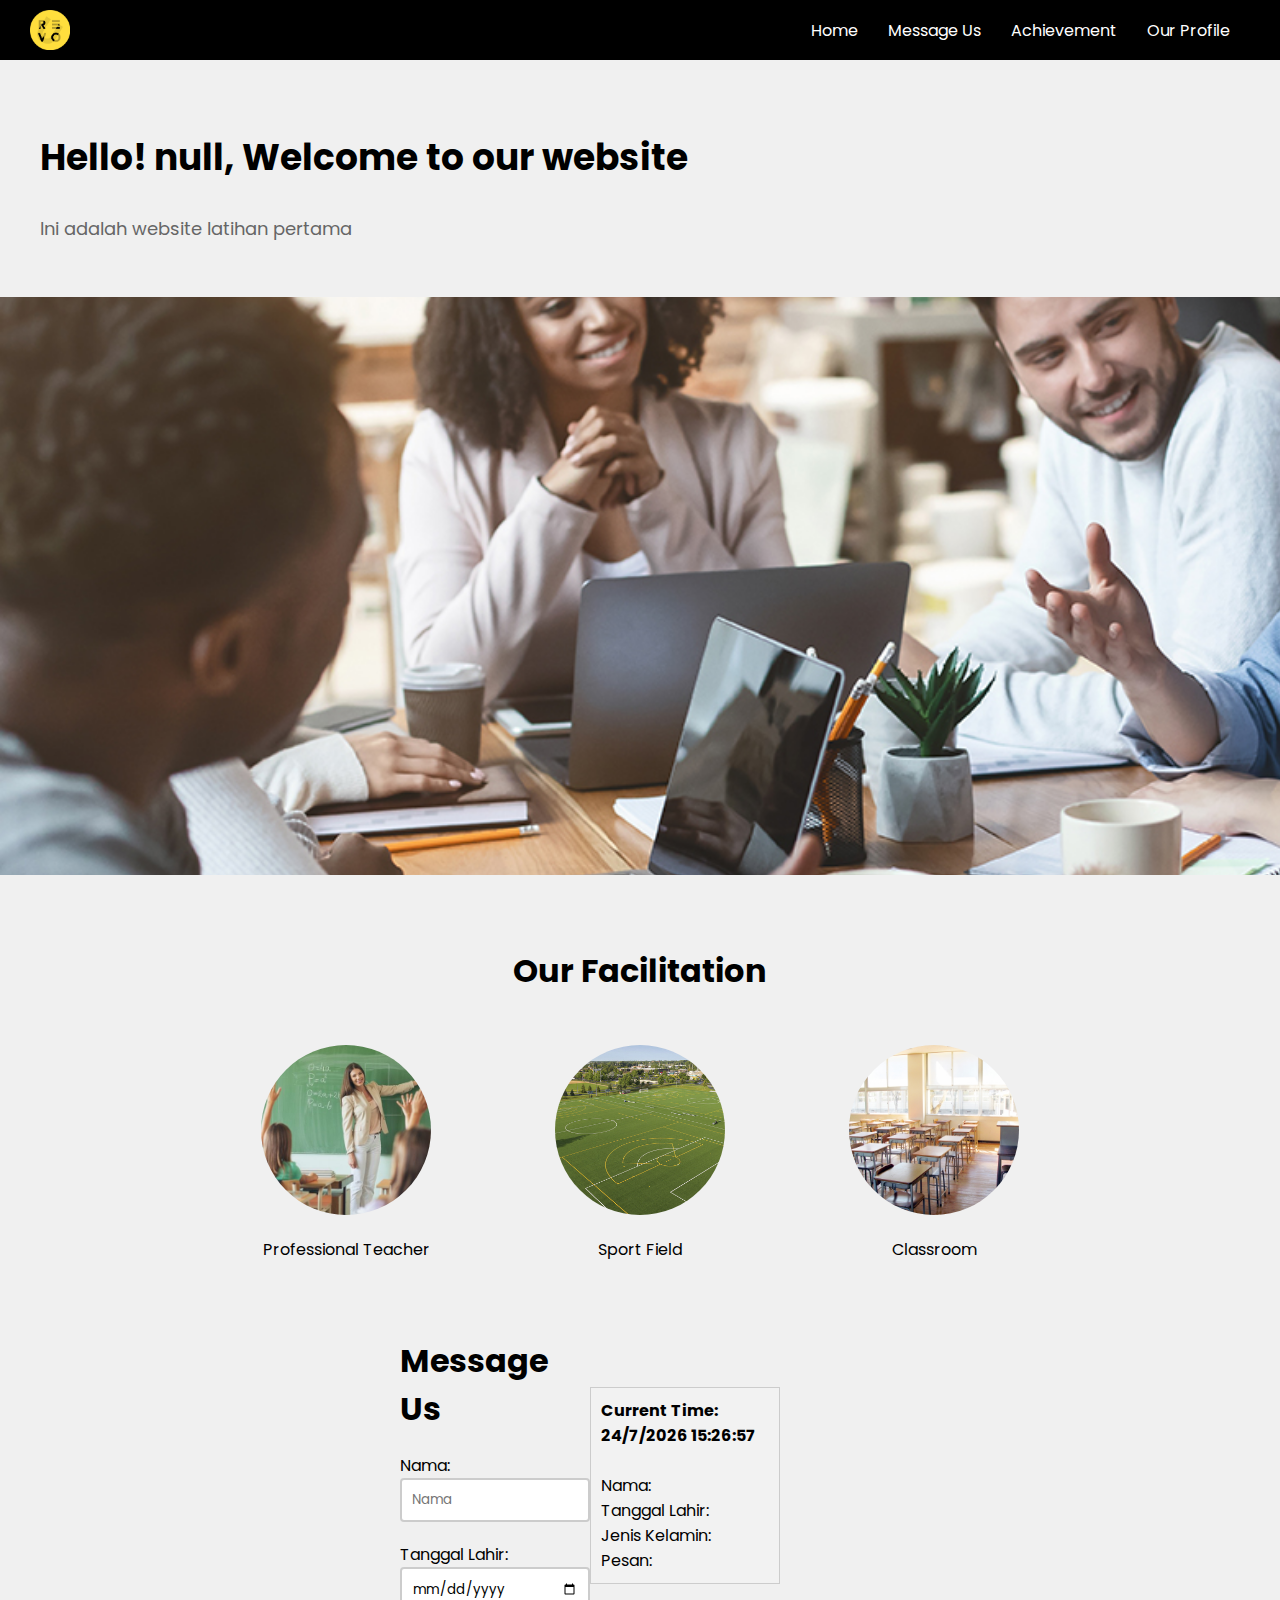
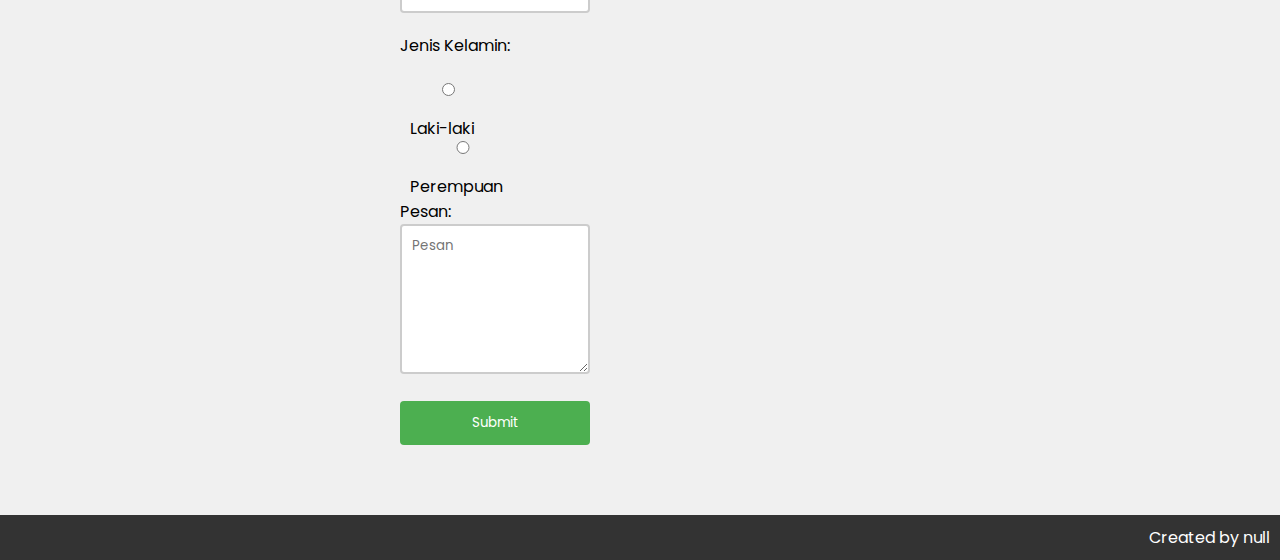
<file: index.html>
<!DOCTYPE html>
<html>
  <head>
    <title>My Website</title>
    <link rel="preconnect" href="https://fonts.googleapis.com">
    <link rel="preconnect" href="https://fonts.gstatic.com" crossorigin>
    <link href="https://fonts.googleapis.com/css2?family=Poppins&display=swap" rel="stylesheet">
    <link rel="stylesheet" type="text/css" href="index.css">
  </head>
  <body>
    <header>
      <div class="logo">
        <img src="images/logo.png" alt="Logo">
      </div>
      <nav>
        <ul>
          <li><a href="#home">Home</a></li>
          <li><a href="#message">Message Us</a></li>
          <li><a href="#achievement">Achievement</a></li>
          <li><a href="profile.html">Our Profile</a></li>
        </ul>
      </nav>
    </header>

    <section id="header">
      <div class="header-text"> 
        <h1>Hello! <span id="nama"></span>, Welcome to our website</h1>
        <br/>
        <p>Ini adalah website latihan pertama</p>
        <br/>
      </div>
    </section>
    <section id="top-banner">
      <img src="images/course.jpg" alt="Course">
      <script>
        var name = prompt("Masukkan nama anda:");
        document.getElementById("nama").innerText = name;
      </script>
    </section>

    <br>
    <div id="facillitation-box">
      <div id="facillitation-box-title">
        <h1>Our Facilitation</h1>
      </div>
      <div id="facillitation-images">
        <div class="facillitation-item">
          <img src="images/professional_teacher.jpeg" class="facillitation-image" />
          <p class="facillitation-caption">Professional Teacher</p>
        </div>
        <div class="facillitation-item">
          <img src="images/sport_field.jpeg" class="facillitation-image" />
          <p class="facillitation-caption">Sport Field</p>
        </div>
        <div class="facillitation-item">
          <img src="images/classroom.jpg" class="facillitation-image" />
          <p class="facillitation-caption">Classroom</p>
        </div>
      </div>
    </div>

    <br>
    <div class="row">
      <div class="column" id="message-us-box">
        <form name="message-us-form" onsubmit="return validateForm(event)">
          <div id="message-us-form-title">
            <h1>Message Us</h1>
          </div>
          Nama: <input placeholder="Nama" type="text" name="name">

          Tanggal Lahir: <input type="date" name="birthdate">

          Jenis Kelamin:<br><br>

          <label for="male">
          <input class="radio" type="radio" id="male" name="gender" value="Laki-laki">
          Laki-laki
          </label>
          <label for="female">
          <input class="radio" type="radio" id="female" name="gender" value="Perempuan">
          Perempuan
          </label>

          <br><br><br>
          Pesan:
          <textarea placeholder="Pesan" name="message"></textarea>

          <input type="submit" value="Submit">
        </form>
      </div>

      <div class="column" id="form-output-box">
        <div id="form-output-box-text">
          <b
            ><p>Current Time: <span id="current-time"></span></p
          ></b>
          <br />
          <p>Nama: <span id="sender-name"></span></p>
          <p>Tanggal Lahir: <span id="sender-birthdate"></span></p>
          <p>Jenis Kelamin: <span id="sender-gender"></span></p>
          <p>Pesan: <span id="sender-message"></span></p>
        </div>
      </div>
    </div>

    <script>
      function validateForm(event) {
        event.preventDefault();
        var name = document.forms["message-us-form"]["name"].value;
        var birthdate = document.forms["message-us-form"]["birthdate"].value;
        var gender = document.forms["message-us-form"]["gender"].value;
        var message = document.forms["message-us-form"]["message"].value;

        if (name == "") {
          alert("Nama tidak boleh kosong");
          return false;
        }

        if (birthdate == "") {
          alert("Tanggal lahir tidak boleh kosong");
          return false;
        }

        if (gender == null) {
          alert("Pilih jenis kelamin");
          return false;
        }

        if (message == "") {
          alert("Pesan tidak boleh kosong");
          return false;
        }

        setSenderUI(name, birthdate, gender, message);

        return false;
      }

      function setSenderUI(name, birthdate, gender, message) {
        document.getElementById("sender-name").innerText = name;
        document.getElementById("sender-birthdate").innerText = birthdate;
        document.getElementById("sender-gender").innerText = gender;
        document.getElementById("sender-message").innerText = message;
      }

      function getCurrentTime() {
        var now = new Date();
        var day = now.getDate();
        var month = now.getMonth() + 1;
        var year = now.getFullYear();
        var hours = now.getHours();
        var minutes = now.getMinutes();
        var seconds = now.getSeconds();
        return (
          day +
          "/" +
          month +
          "/" +
          year +
          " " +
          hours +
          ":" +
          minutes +
          ":" +
          seconds
        );
      }

      var currentTimeElement = document.getElementById("current-time");
      if (currentTimeElement) {
        currentTimeElement.textContent = getCurrentTime();
      }
    </script>
      <footer>
        <p>Created by <span id="created-by"></span></p>
      </footer>
      <script>
        var name = document.getElementById("nama").innerText;
        document.getElementById("created-by").innerText = name;
    
        // Untuk menyimpan nilai nama di session storage
        sessionStorage.setItem('nama', name);
      </script>
  </body>
</html>
</file>
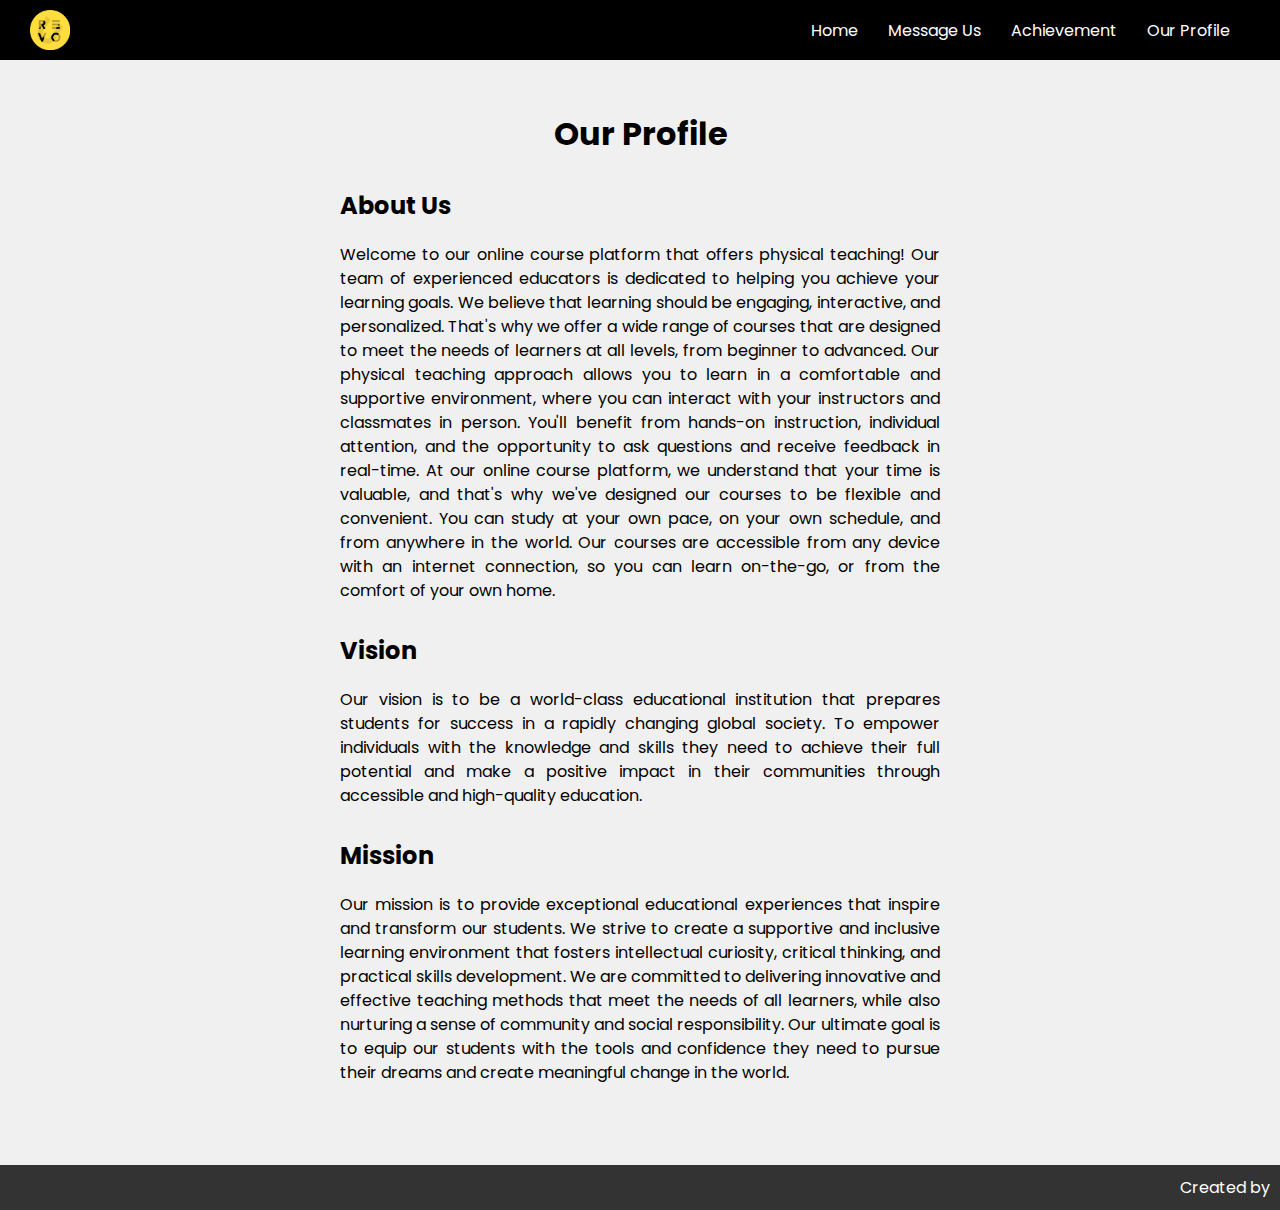
<file: profile.html>
<!DOCTYPE html>
<html lang="en">
  <head>
    <meta charset="UTF-8" />
    <meta name="viewport" content="width=device-width, initial-scale=1.0" />
    <title>About Us - My School</title>
    <link rel="preconnect" href="https://fonts.googleapis.com">
    <link rel="preconnect" href="https://fonts.gstatic.com" crossorigin>
    <link href="https://fonts.googleapis.com/css2?family=Poppins&display=swap" rel="stylesheet">
    <link rel="stylesheet" href="profile.css" />
  </head>
  <body>
    <header>
      <div class="logo">
        <img src="images/logo.png" alt="Logo" />
      </div>
      <nav>
        <ul>
          <li><a href="index.html">Home</a></li>
          <li><a href="#message">Message Us</a></li>
          <li><a href="#achievement">Achievement</a></li>
          <li><a href="profile.html">Our Profile</a></li>
        </ul>
      </nav>
    </header>
    <br>  <br>
    <center>
      <h1>Our Profile</h1>
    </center>

    <main>
      <section class="about-us">
        <h2>About Us</h2>
        <p>
          Welcome to our online course platform that offers physical teaching! 
          Our team of experienced educators is dedicated to helping you achieve your learning goals. We believe that learning should be engaging, interactive, and personalized. That's why we offer a wide range of courses that are designed to meet the needs of learners at all levels, from beginner to advanced.
          Our physical teaching approach allows you to learn in a comfortable and supportive environment, where you can interact with your instructors and classmates in person. You'll benefit from hands-on instruction, individual attention, and the opportunity to ask questions and receive feedback in real-time.
          At our online course platform, we understand that your time is valuable, and that's why we've designed our courses to be flexible and convenient. You can study at your own pace, on your own schedule, and from anywhere in the world. Our courses are accessible from any device with an internet connection, so you can learn on-the-go, or from the comfort of your own home.
        </p>
      </section>

      <section class="vision">
        <h2>Vision</h2>
        <p>
          Our vision is to be a world-class educational institution that
          prepares students for success in a rapidly changing global society. To empower individuals with the knowledge and skills they need to achieve their full potential and make a positive impact in their communities through accessible and high-quality education.
        </p>
      </section>

      <section class="mission">
        <h2>Mission</h2>
        <p>
          Our mission is to provide exceptional educational experiences that inspire and transform our students. We strive to create a supportive and inclusive learning environment that fosters intellectual curiosity, critical thinking, and practical skills development. We are committed to delivering innovative and effective teaching methods that meet the needs of all learners, while also nurturing a sense of community and social responsibility. Our ultimate goal is to equip our students with the tools and confidence they need to pursue their dreams and create meaningful change in the world.
        </p>
      </section>
    </main>
    <br> <br>
    <footer>
      <p>Created by <span id="created-by"></span></p>
    </footer>
    <script>
      const nama = sessionStorage.getItem("nama");
      document.getElementById("created-by").innerHTML = nama;
    </script>
  </body>
</html>
</file>
<file: index.css>
/* Reset some default styles */
* {
    font-family: 'Poppins', sans-serif;
}

body, h1, h2, h3, h4, h5, h6, p, ul, li {
    margin: 0;
    padding: 0;
}

body{
    background: #f0f0f0;
}

/* Header styles */
header {
    background-color: #000;
    color: #fff;
    display: flex;
    align-items: center;
    padding: 10px 20px;
    justify-content: space-between;
}

.center {
    display: block;
    margin-left: auto;
    margin-right: auto;
    width: 50%;
      
}

.logo {
    display: flex;
    align-items: center;
}

.logo img {
    margin-left: 10px;
    height: 40px;
    margin-right: 50px;
}

nav ul {
    display: flex;
    list-style-type: none;
}

nav ul li {
    margin-right: 30px;
}

nav ul li a {
    color: #fff;
    text-decoration: none;
}

nav ul li a:hover {
    text-decoration: underline;
}

nav ul li a:active {
    background: green;
    height: 100%;
}

/* Header Text styles */
#header {
    background-color: #f0f0f0;
    padding: 30px 0;
    text-align: left;
}

.header-text h1 {
    font-size: 36px;
    color: #000;
    margin-left: 40px;
    margin-bottom: 5px;
    margin-top: 40px;
}

.header-text p {
    margin-left: 40px;
    font-size: 18px;
    color: #666;
}

/* Banner styles */
#top-banner img {
    height: 578px;
    width: 1966px;
    object-fit: cover;
    margin-bottom: 40px;
}


#facilitation-box {
    margin: 50px 0;
    height: 400px;
    border-bottom: 10px solid gray;
    border-top: 10px solid gray;
}
  
#facillitation-box-title {
    text-align: center;
    margin-bottom: 50px;
    font-size: 16px;
}
  
#facillitation-images {
    text-align: center;
}
  
.facillitation-item {
    display: inline-block;
    vertical-align: top;
    margin: 0 10px;
    padding-left: 50px;
    padding-right: 50px;
}
  
.facillitation-image {
    width: 170px;
    height: 170px;
    border-radius: 50%;
    object-fit: cover;
    margin-bottom: 15px;
}
  
.facilitation-caption {
    margin-top: 10px;
    font-weight: bold;  
}

.row {
    display: flex;
}
  
.column {
    flex: 50%;
    margin: auto;
}
  
label {
    float: left;
    clear: none;
    display: block;
    margin-right: 30px;
}
  
input[type=radio],
input.radio {
    float: left;
    clear: none;
    margin: auto;
}

#message-us-box {
    width: 90%;
    max-width: 400px;
    margin: 50px auto;
    margin-left: 400px;
}
  
#message-us-form-title {
    margin-bottom: 20px;
}
  
#message-us-box input,
#message-us-box textarea {
    width: 100%;
    padding: 10px;
    margin-bottom: 20px;
    box-sizing: border-box;
    border: 2px solid #ccc;
    border-radius: 4px;
    resize: vertical;
}
  
#message-us-box label {
    margin-left: 10px;
}
  
#message-us-box textarea {
    height: 150px;
}
  
#message-us-box input[type=submit] {
    background-color: #4CAF50;
    color: white;
    padding: 12px 20px;
    border: none;
    border-radius: 4px;
    cursor: pointer;
}
  
#message-us-box input[type=submit]:hover {
    background-color: #45a049;
}
  
#form-output-box {
    max-width: 400px;
    margin: 50px auto;
    margin-top: 100px;
    margin-right: 500px;
}
  
#form-output-box-text {
    background-color: #f2f2f2;
    padding: 10px;
    border: 1px solid #ccc;
}

/* Mengatur tampilan footer */
footer {
    background-color: #333;
    color: #fff;
    text-align: right;
    padding: 10px;
}
  

@media screen and (max-width: 480px) and (orientation: portrait) {
    /* Reset some default styles */
    * {
        font-family: 'Poppins', sans-serif;
    }

    body, h1, h2, h3, h4, h5, h6, p, ul, li {
        font-size: 16px;
    }
    
    /* Header styles */
    header {
        padding: 10px;
    }
    
    .logo img {
        height: 30px;
        margin-right: 20px;
    }
    
    nav ul li {
        margin-right: 15px;
    }
    
    /* Header Text styles */
    .header-text h1 {
        font-size: 24px;
        margin-left: 20px;
        margin-top: 20px;
        margin-bottom: 10px;
    }
    
    .header-text p {
        margin-left: 20px;
        font-size: 14px;
    }
    
    /* Banner styles */
    #top-banner img {
        width: 100%;
        height: auto;
    }
    
    /* Facilitation box styles */
    #facilitation-box {
        margin: 30px 0;
        height: auto;
        border-bottom: none;
        border-top: none;
    }
    
    #facillitation-box-title {
        margin-bottom: 30px;
        font-size: 14px;
    }
    
    .facillitation-item {
        display: block;
        margin: 0 auto;
        padding-left: 0;
        padding-right: 0;
    }
    
    .facillitation-image {
        width: 100%;
        height: auto;
        border-radius: 0;
    }
    
    .facilitation-caption {
        margin-top: 5px;
        font-weight: normal;
    }
    
    /* Message us box styles */
    #message-us-box {
        width: 90%;
        max-width: 300px;
        margin: 30px auto;
    }
    
    #message-us-form-title {
        margin-bottom: 10px;
        font-size: 14px;
    }
    
    #message-us-box input,
    #message-us-box textarea {
        width: 100%;
        padding: 8px;
        margin-bottom: 10px;
        font-size: 14px;
    }
    
    #message-us-box textarea {
        height: 100px;
    }
    
    #message-us-box input[type=submit] {
        padding: 10px 16px;
        font-size: 14px;
    }
    
    /* Form output box styles */
    #form-output-box {
        max-width: 300px;
        margin: 30px auto;
    }
    
    #form-output-box-text {
        padding: 8px;
        font-size: 14px;
    }
    footer {
        padding: 5px;
    }
      
}
</file>
<file: profile.css>
/* Reset some default styles */
* {
  font-family: 'Poppins', sans-serif;
}

body, h1, h2, h3, h4, h5, h6, p, ul, li {
  margin: 0;
  padding: 0;
}

body{
  background: #f0f0f0;
}
/* Header styles */
header {
  background-color: #000;
  color: #fff;
  display: flex;
  align-items: center;
  padding: 10px 20px;
  justify-content: space-between;
}

.logo {
  display: flex;
  align-items: center;
}

.logo img {
  margin-left: 10px;
  height: 40px;
  margin-right: 50px;
}

nav ul {
  display: flex;
  list-style-type: none;
}

nav ul li {
  margin-right: 30px;
}

nav ul li a {
  color: #fff;
  text-decoration: none;
}

nav ul li a:hover {
  text-decoration: underline;
}

nav ul li a:active {
  background: green;
  height: 100%;
}

/* Header Text styles */
#header {
  background-color: #f0f0f0;
  padding: 30px 0;
  text-align: left;
}

.header-text h1 {
  font-size: 36px;
  color: #000;
  margin-left: 40px;
  margin-bottom: 5px;
  margin-top: 40px;
}

.header-text p {
  margin-left: 40px;
  font-size: 18px;
  color: #666;
}

#created-by {
  font-weight: bold;
}

.about-us, .vision, .mission {
  margin: 30px auto;
  max-width: 600px;
  text-align: justify;
}

.about-us h2, .vision h2, .mission h2 {
  font-size: 24px;
  font-weight: bold;
  margin-bottom: 20px;
}

.about-us p, .vision p, .mission p {
  font-size: 16px;
  line-height: 1.5;
  margin-bottom: 20px;
}

/* Mengatur tampilan footer */
footer {
  background-color: #333;
  color: #fff;
  text-align: right;
  padding: 10px;
}

@media screen and (max-width: 480px) and (orientation: portrait) {
.logo img {
  margin-right: 5px;
}

nav ul li {
  margin-right: 10px;
}

.header-text h1 {
  font-size: 24px;
  margin-left: 10px;
  margin-top: 10px;
}

.header-text p {
  margin-left: 10px;
  font-size: 14px;
}

.about-us, .vision, .mission {
  margin: 20px auto;
}

.about-us h2, .vision h2, .mission h2 {
  font-size: 18px;
  margin-bottom: 15px;
}

.about-us p, .vision p, .mission p {
  font-size: 14px;
  margin-bottom: 15px;
}

footer {
  padding: 5px;
}
}
</file>
